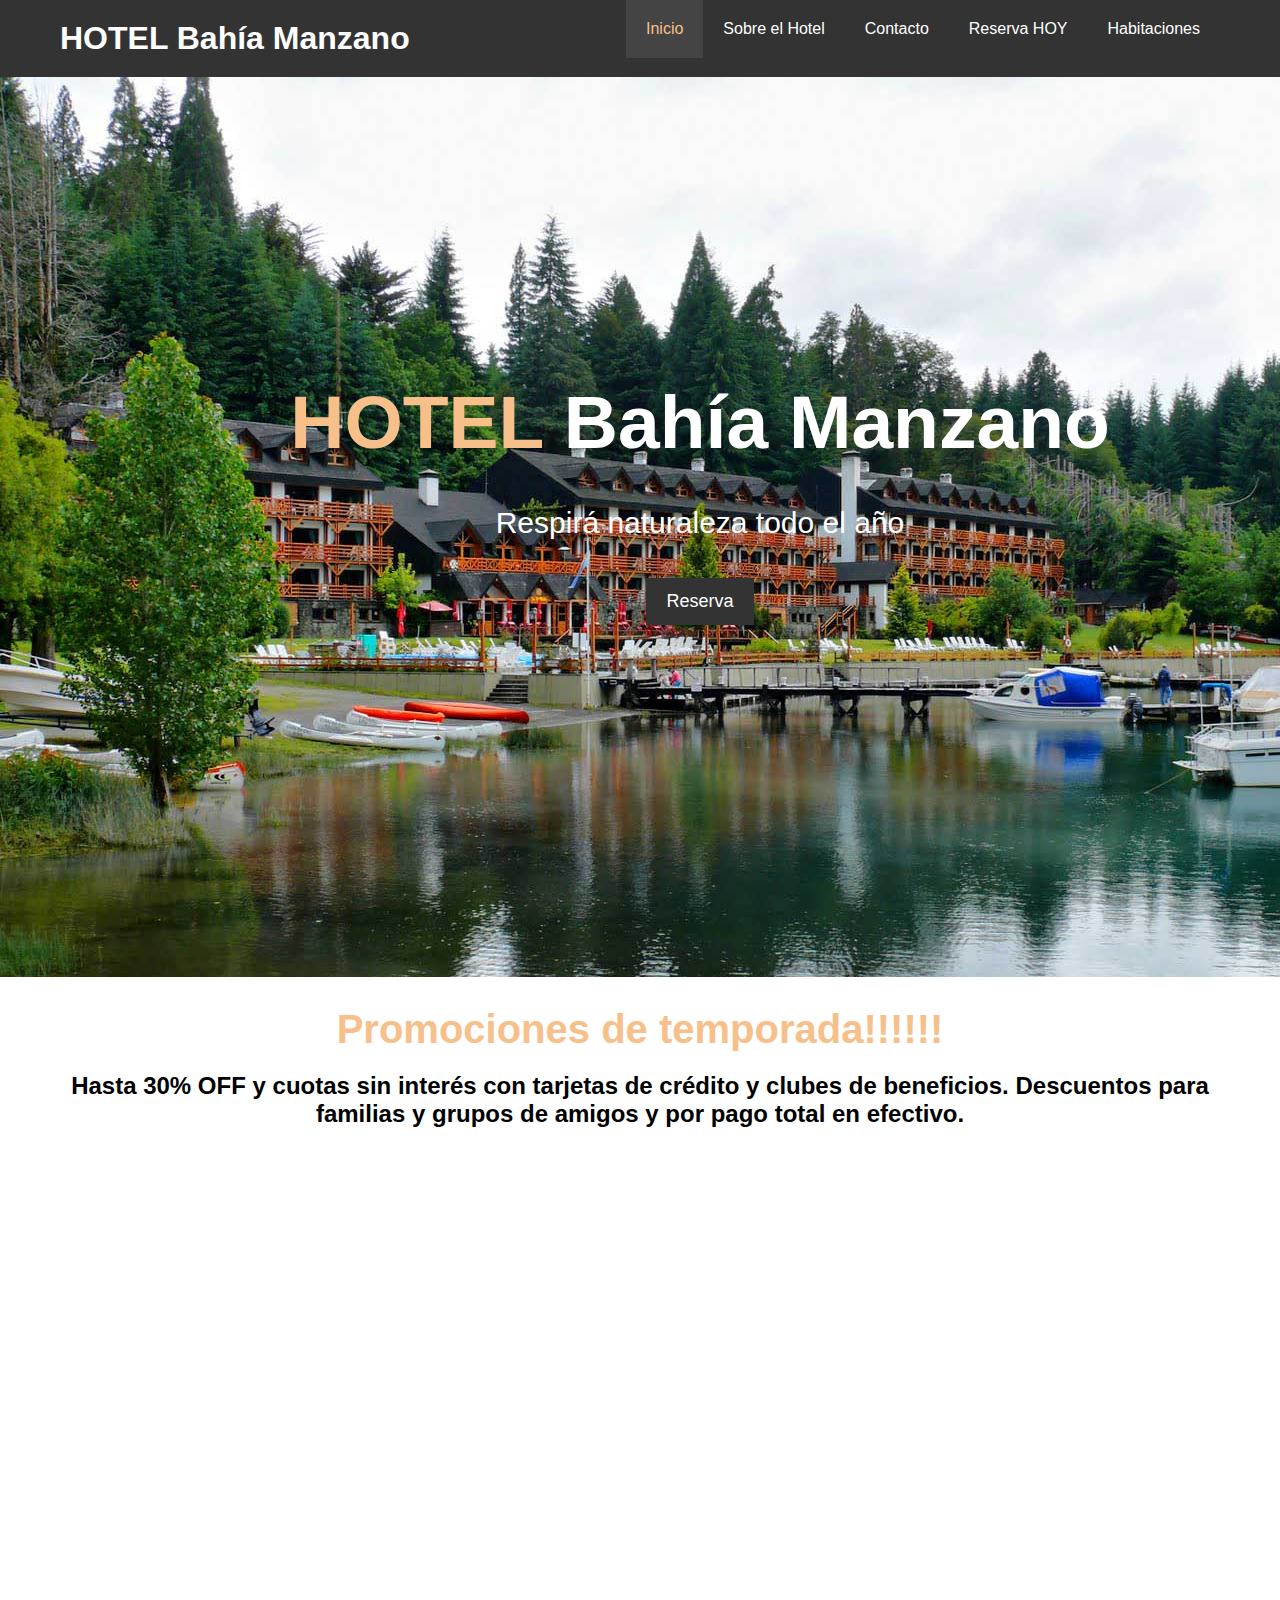
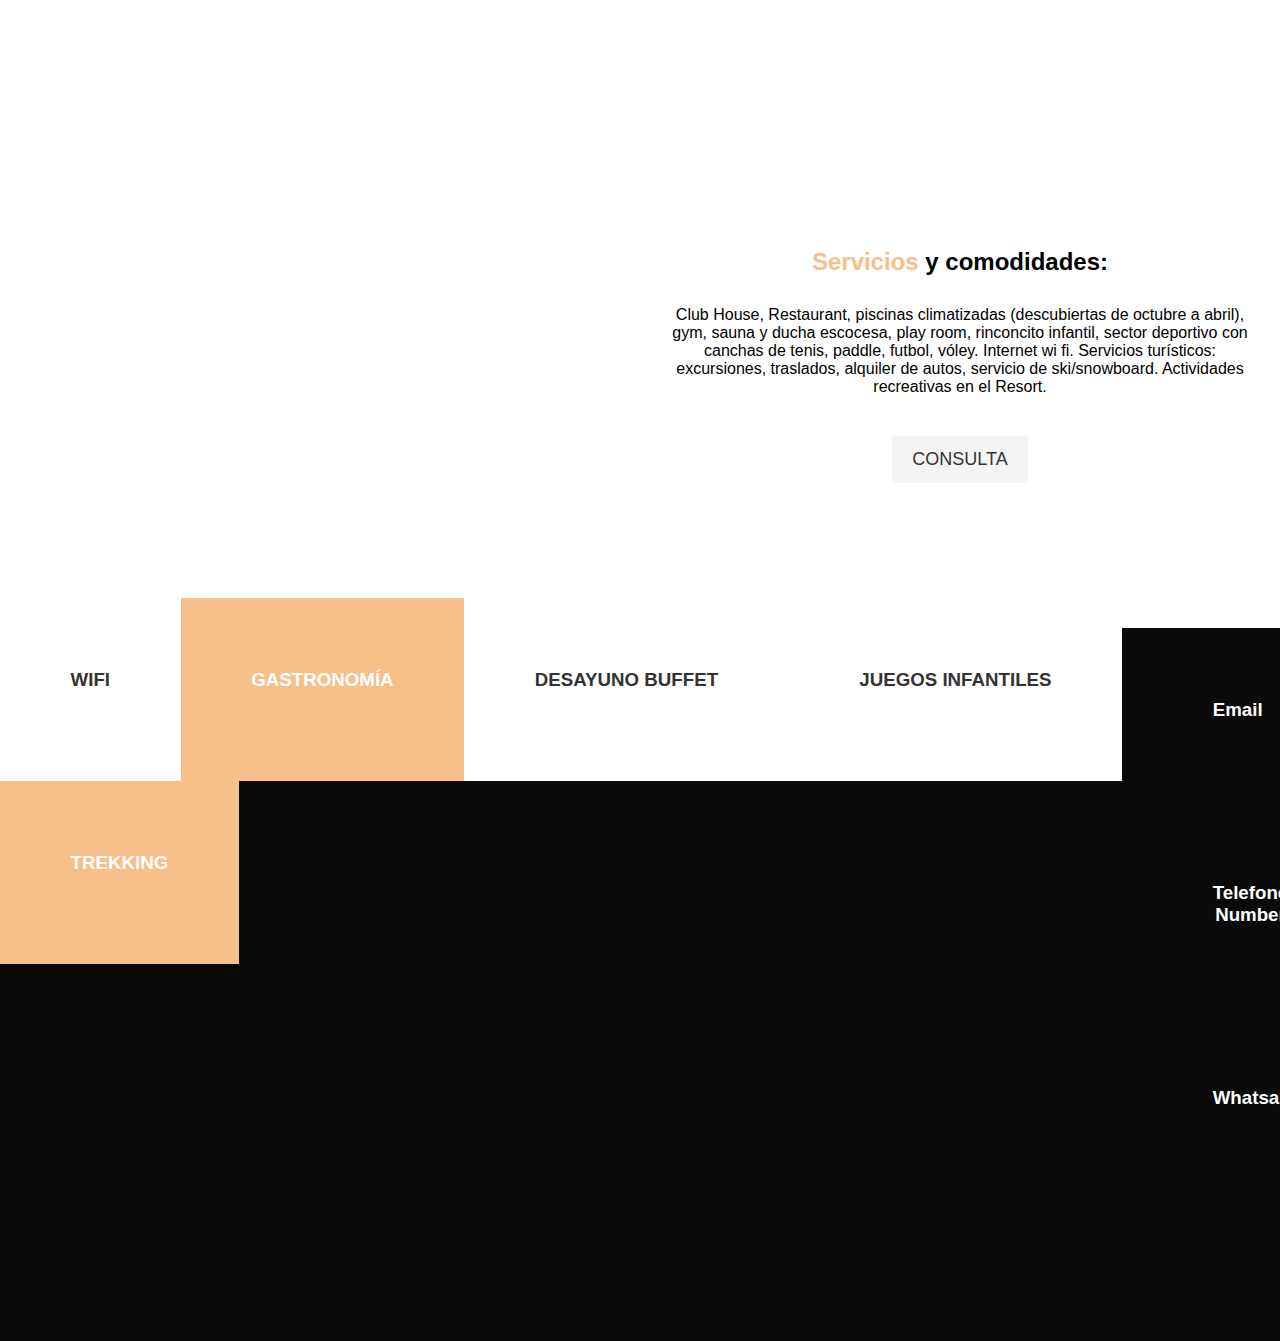
<file: index.html>
<!DOCTYPE html>
<html lang="en">
<head>
    <!-- Designed by:LjoveX
         It is 100% free to use-->

    <meta charset="UTF-8">
 


 
    <link rel="stylesheet" href="https://kendo.cdn.telerik.com/2020.3.1021/styles/kendo.default-v2.min.css" />

    <script src="https://kendo.cdn.telerik.com/2020.3.1021/js/jquery.min.js"></script>
    
    
    <script src="https://kendo.cdn.telerik.com/2020.3.1021/js/kendo.all.min.js"></script>

    <meta name="viewport" content="width=device-width, initial-scale=1.0">
    <meta http-equiv="X-UA-Compatible" content="ie=edge">
    <meta name="description" content="Dobro dosli u najbolji kafic na svetu">
    <meta name="keywords" content="Kafic">
    <link rel="stylesheet" href="https://use.fontawesome.com/releases/v5.6.1/css/all.css" integrity="sha384-gfdkjb5BdAXd+lj+gudLWI+BXq4IuLW5IT+brZEZsLFm++aCMlF1V92rMkPaX4PP" crossorigin="anonymous">
    <link rel="stylesheet" href="css/style.css">


  






    <title>Hotel Bahía Manzano- Hello</title>
     <!-- carusel con kendo -->
 
     <link rel="stylesheet" href="https://kendo.cdn.telerik.com/2020.3.1118/styles/kendo.default-v2.min.css" />

     <script src="https://kendo.cdn.telerik.com/2020.3.1118/js/jquery.min.js"></script>
     
     
     <script src="https://kendo.cdn.telerik.com/2020.3.1118/js/kendo.all.min.js"></script>
     
     <link rel="stylesheet" href="https://alejandraadalid.github.io/HotelBah/css/carusel.css">
   
    
</head>
<body>
    <header>
        <nav id="navbar">
        <div class="container">
                <h1 class="logo"><a href="index.html">HOTEL Bahía Manzano</a></h1>
                <ul>
                    <li><a class="current" href="index.html">Inicio</a></li>
                    <li><a href="sobre el hotel.html">Sobre el Hotel</a></li>
                    <li><a href="contact.html">Contacto</a></li>
                    <li><a href="Reserva.html">Reserva HOY</a></li>
                    <li><a href="Habitaciones.html">Habitaciones</a></li>
                </ul>
              </div>
            </nav>  
        
         <div id="showcase">
           <div class="container">
               <div class="showcase-content">
                   <h1><span class="text-primary">HOTEL</span> Bahía Manzano</h1>
                   <p class="lead"><H>Respirá naturaleza todo el año</H></p>
                   <a class="btn" href="Reserva.html">Reserva</a>
               </div>
           </div>
         </div>   
    </header>
  

    <section id="contact-form" class="py-3">
      <div class="container">
        <center> <h1 class="l-heading"><span class="text-primary">
          Promociones de temporada!!!!!! </span>  </h1>
          <h2>Hasta 30% OFF y cuotas sin interés con tarjetas de crédito y clubes de beneficios.
           Descuentos para familias y grupos de amigos y por pago total en efectivo.</h2></center>

      </div>



      <div id="example">
        <div style="margin:auto; width:70%">
          <div id="scrollView" style="width: 1022px; height:650px; max-width: 100%;">
                <div class="photo photo1" data-role="page">
                </div><div class="photo photo2" data-role="page">
                </div><div class="photo photo3" data-role="page">
                </div><div class="photo photo4" data-role="page">
                </div><div class="photo photo5" data-role="page">
                </div><div class="photo photo6" data-role="page">
                </div><div class="photo photo7" data-role="page">
                </div><div class="photo photo8" data-role="page">
                </div><div class="photo photo9" data-role="page">
                </div><div class="photo photo10" data-role="page">
                </div>
            </div>
        </div>
        <script>
            $(document).ready(function() {
                $("#scrollView").kendoScrollView({
                    enablePager: true,
                    contentHeight: "100%"
                });
            });
        </script>  
            
        
        



















  <section id="home-info" class="bg-dark">
      <div class="info-img"></div>
      <div class="info-content">
        <h2><span class="text-primary">Servicios</span> y comodidades:</h2>
        <p>
       
         
         
          Club House, Restaurant, piscinas climatizadas (descubiertas de octubre a abril), gym, sauna y ducha escocesa, play room, rinconcito infantil, sector deportivo con canchas de tenis, paddle, futbol, vóley. Internet wi fi. Servicios turísticos: excursiones, traslados, alquiler de autos, servicio de ski/snowboard. Actividades recreativas en el Resort.
        </p>
        <a href="contact.html" class="btn btn-light">CONSULTA</a>
      </div>
    

    


    




<section id="features">
         
<div class="box bg-light">
    <i class="fas fa-wifi fa-3x"></i>
       <h3>WIFI</h3>
       
   </div>
   <div class="box bg-primary">
    <i class="fas fa-utensils fa-3x"></i>
    <h3>GASTRONOMÍA</h3>
   
   </div>
   <div class="box bg-light">
    <i class="fas fa-coffee fa-3x"></i>
    <h3>DESAYUNO
        BUFFET</h3>
       
   </div>
   <div class="box bg-light">
    <i class="fas  fa-puzzle-piece fa-3x"></i>
    <h3>JUEGOS
        INFANTILES</h3>
  
   </div>
   <div class="box bg-primary">
    <i class="fas fa-hiking fa-3x"></i>
    <h3>TREKKING</h3>

  

   </div>



</div>


</SEction>


























       </section>

       <footer id="main-footer">  
        
        <section id="contact-info" class="bg-dark2">
          <div class="container">
             
              <div class="box">
                <a href="mailto:club@bahiamanzano.com"><i class="fas fa-envelope fa-3x"></a></i>
               <h3>Email</h3>


                </div>
                <div class="box">
                  <a href="tel:+5491169200508"><i class="fas fa-phone fa-3x"></a></i>
                 <h3>Telefone Number</h3>
                 
                </div>
                <div class="box">
                  <a href="https://api.whatsapp.com/send?phone=5491169200508"><i class="fab fa-whatsapp fa-3x"></a></i>
                 <h3>Whatsapp</h3>
                 
                </div>
               
                <div class="box">
                 
                 
                </div>










            




          </div>
 
      </section>
  






       </footer>




</body>
</html>
</file>
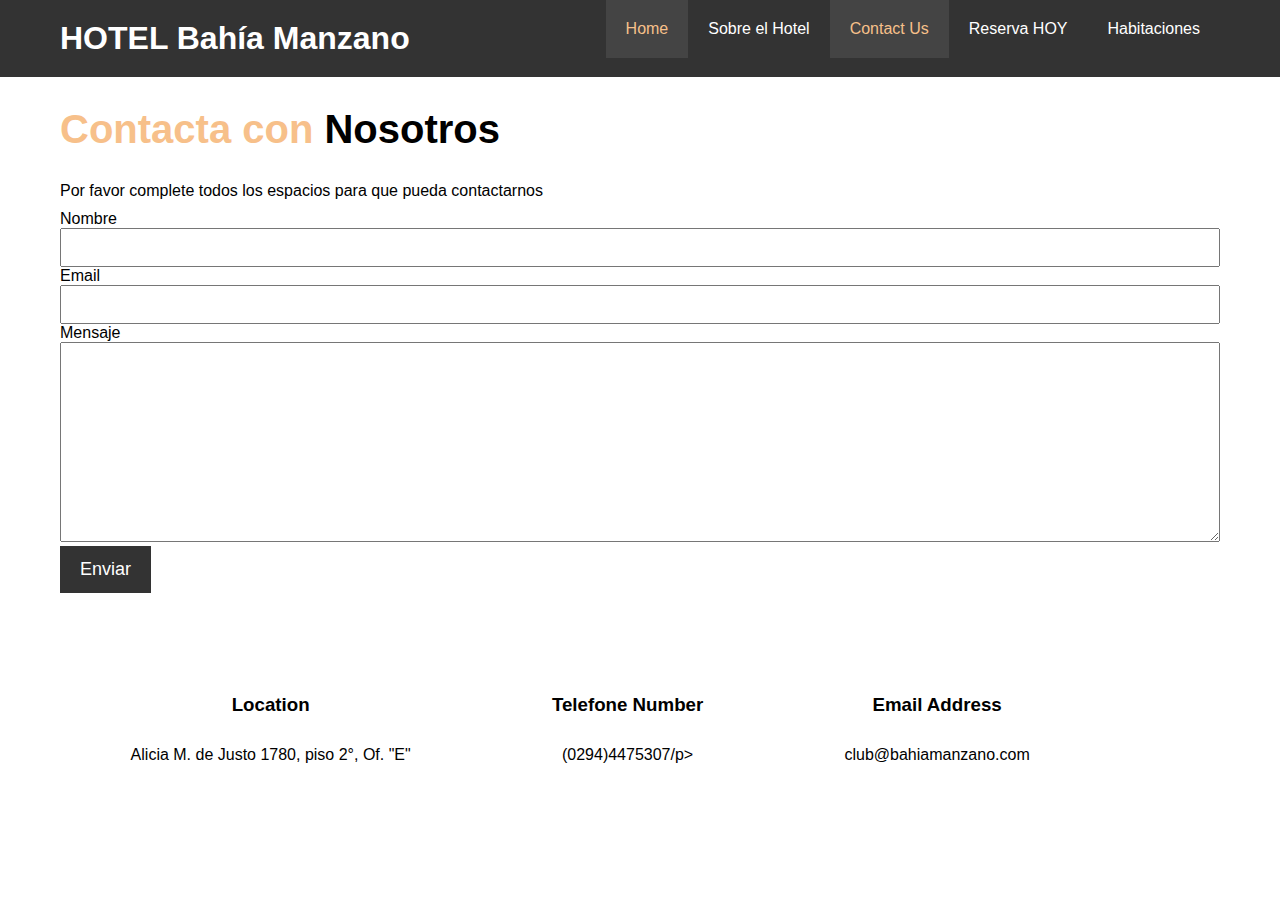
<file: contact.html>
<!DOCTYPE html>
<html lang="en">
<head>
    <meta charset="UTF-8">
    <meta name="viewport" content="width=device-width, initial-scale=1.0">
    <meta http-equiv="X-UA-Compatible" content="ie=edge">
    <meta name="description" content="Dobro dosli u najbolji kafic na svetu">
    <meta name="keywords" content="Kafic">
    <link rel="stylesheet" href="https://use.fontawesome.com/releases/v5.6.1/css/all.css" integrity="sha384-gfdkjb5BdAXd+lj+gudLWI+BXq4IuLW5IT+brZEZsLFm++aCMlF1V92rMkPaX4PP" crossorigin="anonymous">
    <link rel="stylesheet" href="css/style.css">
    <title>Hotel Bahía Manzano - Contact Us</title>
</head>
<body>
    <header>
        <nav id="navbar">
        <div class="container">
            <h1 class="logo"><a href="index.html">HOTEL Bahía Manzano </a></h1>
            <ul>
                <li><a class="current" href="index.html">Home</a></li>
                <li><a href="sobre el hotel.html">Sobre el Hotel</a></li>
                    <li><a class="current" href="contact.html">Contact Us</a></li>
                    <li><a href="Reserva.html">Reserva HOY</a></li>
                    <li><a href="Habitaciones.html">Habitaciones</a></li>
                </ul>
              </div>
            </nav>  
    </header>

     <section id="contact-form" class="py-3">
         <div class="container">
            <h1 class="l-heading"><span class="text-primary">Contacta con  </span>Nosotros</h1>
            <p>Por favor complete todos los espacios para que pueda contactarnos</p>
            <form action="process.php">
                <div class="form-group">
                   <laber for="name">Nombre</laber>
                   <input type="text" name="Name" id="Name">
                </div>
                <div class="form-group">
                   <laber for="email">Email</laber>
                   <input type="email" name="email" id="email">
                </div>
                <div class="form-group">
                   <laber for="message">Mensaje</laber>
                   <textarea type="email" name="message" id="message"></textarea>
                </div>
                <button type="submit" class="btn">Enviar</button>
            </form>
         </div>
     </section>
     <section id="contact-info" class="bg-dark">
         <div class="container">
            <div class="box ">
                <i class="fas fa-hotel fa-3x"></i>
                   <h3>Location</h3>
                   <p>Alicia M. de Justo 1780, piso 2°, Of. "E"</p>
               </div>
               <div class="box">
                <i class="fas fa-phone fa-3x"></i>
                <h3>Telefone Number</h3>
                <p> (0294)4475307/p>
               </div>
               <div class="box ">
                <i class="fas fa-envelope fa-3x"></i>
                <h3>Email Address</h3>
                <p>club@bahiamanzano.com </p>
               </div>
         </div>

     </section>
 
</body>
</html>
</file>
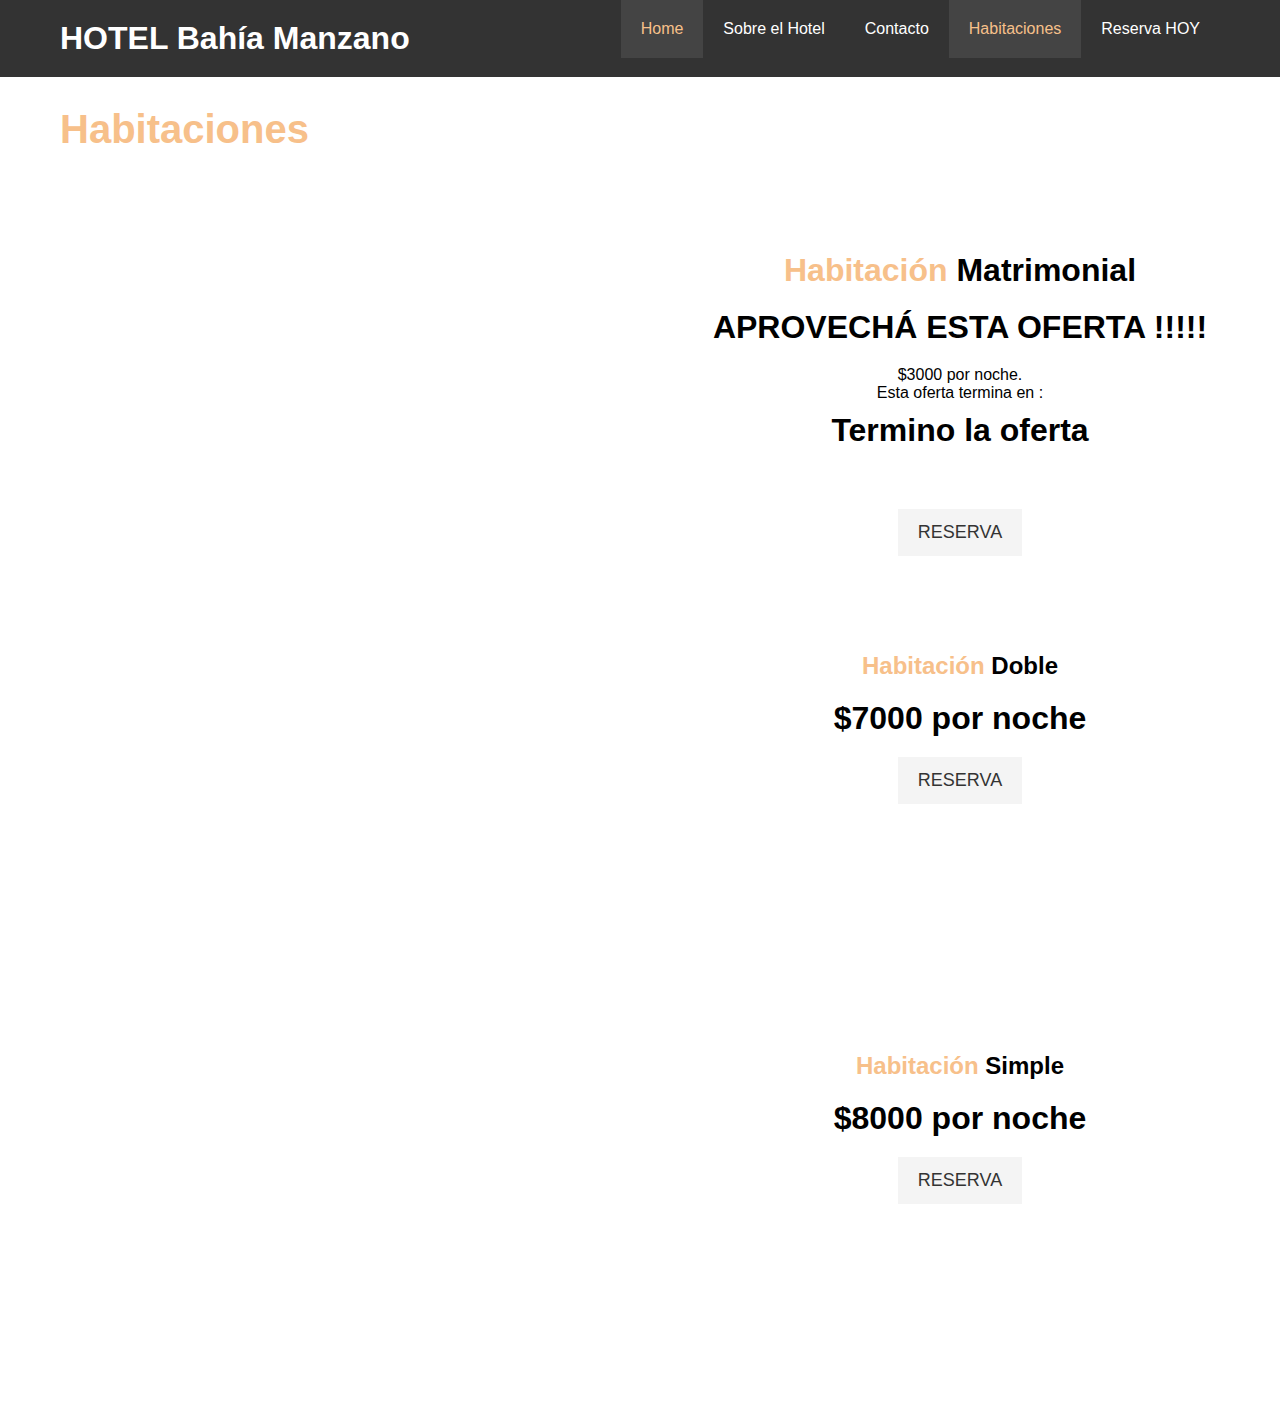
<file: Habitaciones.html>
<!DOCTYPE html>
<html lang="en">
<head>
    <meta charset="UTF-8">
    <meta name="viewport" content="width=device-width, initial-scale=1.0">
    <meta http-equiv="X-UA-Compatible" content="ie=edge">
    <meta name="description" content="Dobro dosli u najbolji kafic na svetu">
    <meta name="keywords" content="Kafic">
    <link rel="stylesheet" href="https://use.fontawesome.com/releases/v5.6.1/css/all.css" integrity="sha384-gfdkjb5BdAXd+lj+gudLWI+BXq4IuLW5IT+brZEZsLFm++aCMlF1V92rMkPaX4PP" crossorigin="anonymous">
    <link rel="stylesheet" href="css/style.css">

   

    <title>Hotel Bahía Manzano - Habitaciones</title>
</head>
<body>


    <header>
        <nav id="navbar">
        <div class="container">
            <h1 class="logo"><a href="index.html">HOTEL Bahía Manzano </a></h1>
            <ul>
                <li><a class="current" href="index.html">Home</a></li>
                <li><a href="sobre el hotel.html">Sobre el Hotel</a></li>
                <li><a href="contact.html">Contacto</a></li>
                    <li><a class="current" href="Habitaciones.html">Habitaciones</a></li>
                    <li><a href="Reserva.html">Reserva HOY</a></li>
                </ul>
              </div>
            </nav>  
    </header>

    <section id="contact-form" class="py-3">
        <div class="container">
           <h1 class="l-heading"><span class="text-primary">Habitaciones </span>  <i class="fas fa-door-open fa-x"></i> </h1>



        </div>

    </section>
   
    <section id="home-info" class="bg-dark">
        <div class="info1-img"></div>
        <div class="info-content">
          <h1><span class="text-primary">
            Habitación</span> Matrimonial</h1>   
        <h1>
           APROVECHÁ ESTA OFERTA !!!!!</h1>
         $3000 por noche.
        
          
<br> Esta oferta termina en :</br> 
<h1><p id="regresiva">Termino la oferta</p></h1>

      <a href="RESERVA.html" class="btn btn-light">RESERVA</a>
        </div>
    </section>

        <section id="home-info" class="bg-dark">
            <div class="info2-img"></div>
            <div class="info-content">
              <h2><span class="text-primary">
                Habitación</span> Doble</h2>
             
                <h1>
                    $7000 por noche</h1>
                 
              
              <a href="RESERVA.html" class="btn btn-light">RESERVA</a>
            </div>
      </section>





            <section id="home-info" class="bg-dark">
                <div class="info3-img"></div>
                <div class="info-content">
                  <h2><span class="text-primary"> Habitación</span> Simple</h2>
                  <h1> $8000 por noche</h1> 
                  <a href="RESERVA.html" class="btn btn-light">RESERVA</a>
                </div>
            </section>


            <script>
                // Set the date we're counting down to
                var countDownDate = new Date("Jan 2 , 2021 20:00:00").getTime();
                
                // Update the count down every 1 second
                var x = setInterval(function() {
                
                  // Get today's date and time
                  var now = new Date().getTime();
                    
                  // Find the distance between now and the count down date
                  var distance = countDownDate - now;
                    
                  // Time calculations for days, hours, minutes and seconds
                  var days = Math.floor(distance / (1000 * 60 * 60 * 24));
                  var hours = Math.floor((distance % (1000 * 60 * 60 * 24)) / (1000 * 60 * 60));
                  var minutes = Math.floor((distance % (1000 * 60 * 60)) / (1000 * 60));
                  var seconds = Math.floor((distance % (1000 * 60)) / 1000);
                    
                  // Output the result in an element with id="demo"
                  document.getElementById("regresiva").innerHTML = days + "d " + hours + "h "
                  + minutes + "m " + seconds + "s ";
                    
                  // If the count down is over, write some text 
                  if (distance < 0) {
                    clearInterval(x);
                    document.getElementById("regresiva").innerHTML = "¡Esta oferta termina hoy 2 de Enero del 2021, Feliz año nuevo =)!";
                  }
                }, 1000);
                </script>

</body>
</html>
</file>
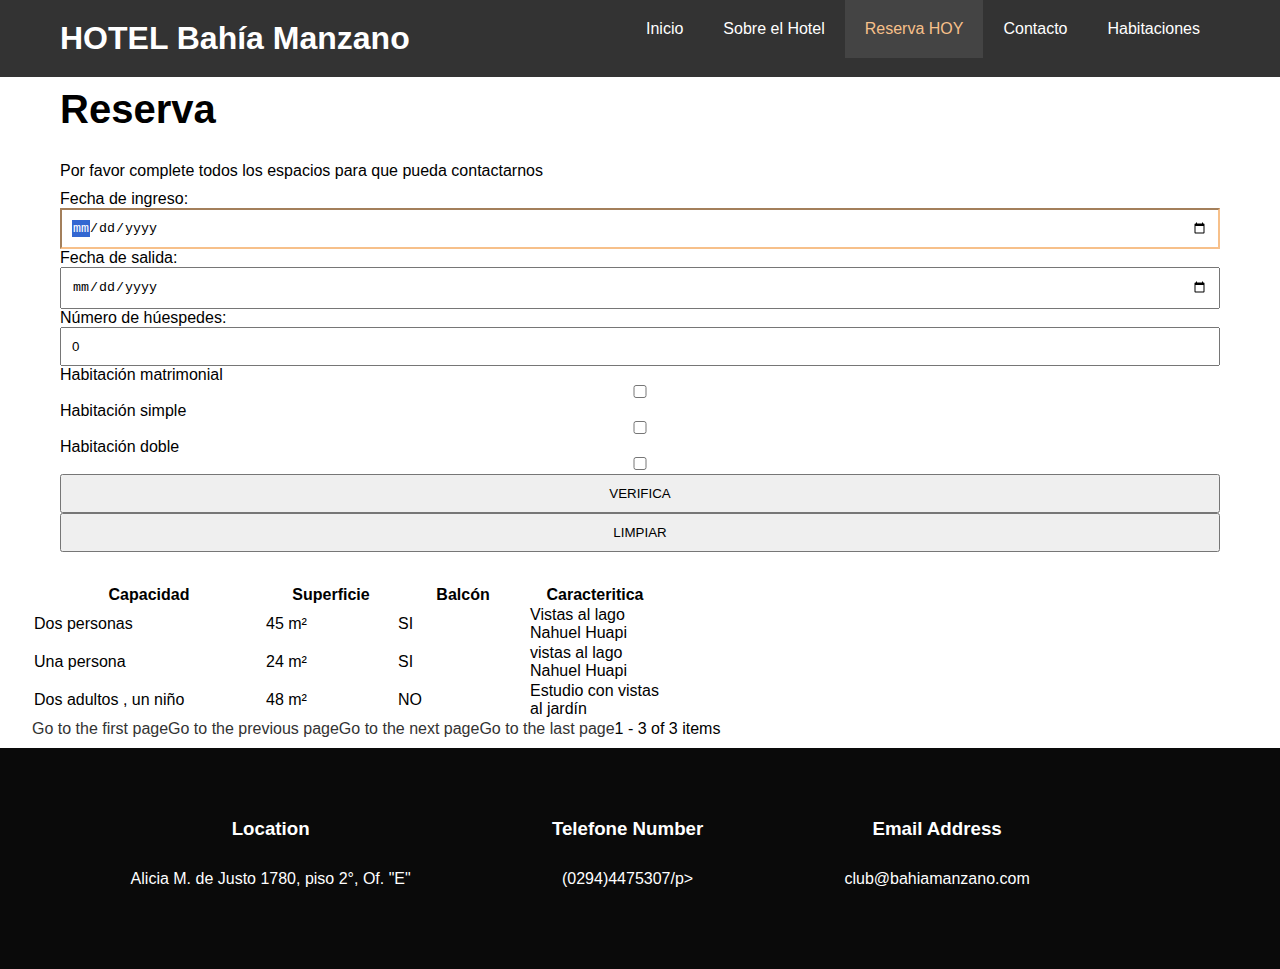
<file: Reserva.html>
<!DOCTYPE html>
<html lang="en">
<head>
    <meta charset="UTF-8">


    
    <link rel="stylesheet" href="http://kendo.cdn.telerik.com/2016.2.714/styles/kendo.common.min.css">
    <link rel="stylesheet" href="http://kendo.cdn.telerik.com/2016.2.714/styles/kendo.default.min.css">
    <script src="jquery-1.9.1.min.js"></script>
    <script src="kendo.all.min.js"></script>



    
    







    <meta name="viewport" content="width=device-width, initial-scale=1.0">
    <meta http-equiv="X-UA-Compatible" content="ie=edge">
    <meta name="description" content="Dobro dosli u najbolji kafic na svetu">
    <meta name="keywords" content="Kafic">
    <link rel="stylesheet" href="https://use.fontawesome.com/releases/v5.6.1/css/all.css" integrity="sha384-gfdkjb5BdAXd+lj+gudLWI+BXq4IuLW5IT+brZEZsLFm++aCMlF1V92rMkPaX4PP" crossorigin="anonymous">
    <link rel="stylesheet" href="css/style.css">
    <title>Hotel Bahía Manzano - Contact Us</title>
</head>
<body>
    <header>
        <nav id="navbar">
        <div class="container">
            <h1 class="logo"><a href="index.html">HOTEL Bahía Manzano </a></h1>
            <ul>
                <li><a href="index.html">Inicio </a></li>
               
                <li><a href="sobre el hotel.html">Sobre el Hotel</a></li>
                    <li><a class="current" href=">Reserva .html">Reserva HOY</a></li>
                    <li><a href="contact.html">Contacto </a></li>
                    <li><a href="Habitaciones.html">Habitaciones</a></li>
                </ul>
              </div>
            </nav>  
    </header>


     <section id="contact-form" class="py-1">
         <div class="container">
            <h1 class="l-heading"><span class="text-primary"> </span>Reserva</h1>
            <p>Por favor complete todos los espacios para que pueda contactarnos</p>
          



            <div class="formulario">
                <form class="reservar" action="habitaciones.html" method="get">
                    <div class="fechas">
                        <span>Fecha de ingreso: </span>
                        <input type="date" name="fechaInicio" placeholder="dd/mm/aaaa" required autofocus>
                        <span>Fecha de salida: </span>
                        <input type="date" name="fechaFin" placeholder="dd/mm/aaaa" required >
                        <span>Número de húespedes: </span>
                        <input type="number" name="numeroMascotas" value="0" required>
                    </div>
                    <div class="habitacion">
                        <span>Habitación matrimonial </span>
                        <input type="checkbox" name="matri" value="Habitación  matrimonial">
                        <span>Habitación simple </span>
                        <input type="checkbox" name=" simple" value="Habitación simple ">
                        <span>Habitación doble</span>
                        <input type="checkbox" name="doble" value="Habitación doble">
                    </div>
                    <div class="btonform">
                        <input class="btonSubmit" type="submit" value="VERIFICA">
                        <input class="btonReset" type="reset" value="LIMPIAR">
                    </div>
                </form>
            </div>
            </div>
            
<section>
</div>
<script src="idex.js"></script>
<div class="grilla" style="width: 95%; margin: auto; padding-top: 2rem;">
    <div id="example">
        <div id="grid"></div>
    
        <script>
            $(document).ready(function() {
                $("#grid").kendoGrid({
                    dataSource: {
                        data:Capacidad,
                        schema: {
                            model: {
                                fields: {
                                    Capacidad: { type: "string" },
                                    Superficie: { type: "string" },
                                    balcón: { type: "number,string" },
                                    Caracteritica: { type: "number,string" },
                                   
                                }
                            }
                        },
                        pageSize: 4
                    },
                    height: "185 px",
                    scrollable: false,
                    sortable: false,
                    filterable: false,
                    pageable: {
                        input: false,
                        numeric: false
                    },
                    columns: [
                        
                        { field: "Capacidad", title: "Capacidad", width: "230px" },
                        { field: "Superficie", title: "Superficie", format: "{0:c}", width: "130px" },
                        { field: "Balcón", title: "Balcón", width: "130px" },
                        { field: "Caracteritica", title: "Caracteritica", width: "130px" },
                       
                        
                    ]
                });
            });
        </script>
    </div>
</div>            
</section>

     </section>
     <section id="contact-info" class="bg-dark2">
        
            <div class="container">
            <div class="box ">
                <i class="fas fa-hotel fa-3x"></i>
                   <h3>Location</h3>
                   <p>Alicia M. de Justo 1780, piso 2°, Of. "E"</p>
               </div>
               <div class="box">
                <i class="fas fa-phone fa-3x"></i>
                <h3>Telefone Number</h3>
                <p> (0294)4475307/p>
               </div>
               <div class="box ">
                <i class="fas fa-envelope fa-3x"></i>
                <h3>Email Address</h3>
                <p>club@bahiamanzano.com </p>
               </div>






              

         </div>

   
    </section>



    <script>

        const imagenes = {
         '10': 'https://static.vecteezy.com/system/resources/previews/001/500/512/non_2x/cloudy-weather-icon-free-vector.jpg'
        };
        
        const section = document.querySelector("section");
        const header = document.querySelector("header");
        //le pido a esta url... 
        
        const requestURL="https://ws.smn.gob.ar/map_items/forecast/1";
        const request = new XMLHttpRequest();
        
        //aca le estoy pidiendo a la pagina url : un archivo json//
        
        request.open('GET',requestURL);
        request.responseType = 'json';
        request.send();
        
        //aca le estoy pidiendo 200 respuestas que tengan "rosario" en el nombre
        //en el listado de arrays que aparece en la consola//
        
        request.onload = function() {
        const localidades = request.response;
        var dia;
        var tituloheader;
        var pronostico;
        var pronostico_img;
        for(var i=0; i <=200; i++ )
        {
            if(localidades[i]['name']=="Rosario") //Es doble == porque esto significa comparar, un solo = significa asignar un valor. Es distinto.
            {
                //console.log(localidades[i]['name']);
                dia=localidades[i]['weather'];
                console.log(localidades[i]['name']); //DESCRIPCION DEL CLIMA POR CONSOLA
                console.log(dia['morning_desc']);   //DESRIPCION DEL CLIMA POR CONSOLA
        
                tituloheader = localidades[i]['name'];   
                pronostico = dia['morning_desc'];
                pronostico_img = imagenes[dia['morning_id']]
                
            }
        }
        //aca transformamos la info que nos dio en variable
        llenarheader(tituloheader);
        llenarsection(pronostico, pronostico_img);
        }
        
        //LLENAMOS EL HEADEEEEEER AL FIN
        
        function llenarheader(tituloheader){
        const encabezado = document.createElement("article");
        
        
        //creá una constante que se llame encabezado y crea un elemento article
        const myParal = document.createElement('p'); // tambien un elemento p de parrafo
        myParal.textContent = 'Localidad ' + tituloheader; // poneme "localidad + el tituloheader , que va a ser la ciudad"
        encabezado.appendChild(myParal);
        header.appendChild(encabezado);  // appendChild se usa para ponerle contenido a algo desde js
        
        
        }
        
        
        //LLENAMOS SECTIOOOOOOOOOON
        
        function llenarsection(pronostico, pronostico_img){ 
        const seccion = document.createElement("article");
        
        //agregamos la imagen
        
        const imagenEle = document.createElement('img');
        imagenEle.src = pronostico_img;
        imagenEle.width = 200;
        imagenEle.height = 200;
        seccion.appendChild(imagenEle);
        section.appendChild(seccion);
        
        const seccion2 = document.createElement("article");
        const myPara2 = document.createElement('p');
        myPara2.textContent = 'Pronostico' + pronostico;
        seccion2.appendChild(myPara2);
        section.appendChild(seccion2);
        }
        
       
        </script>
        















</body>
</html>
</file>
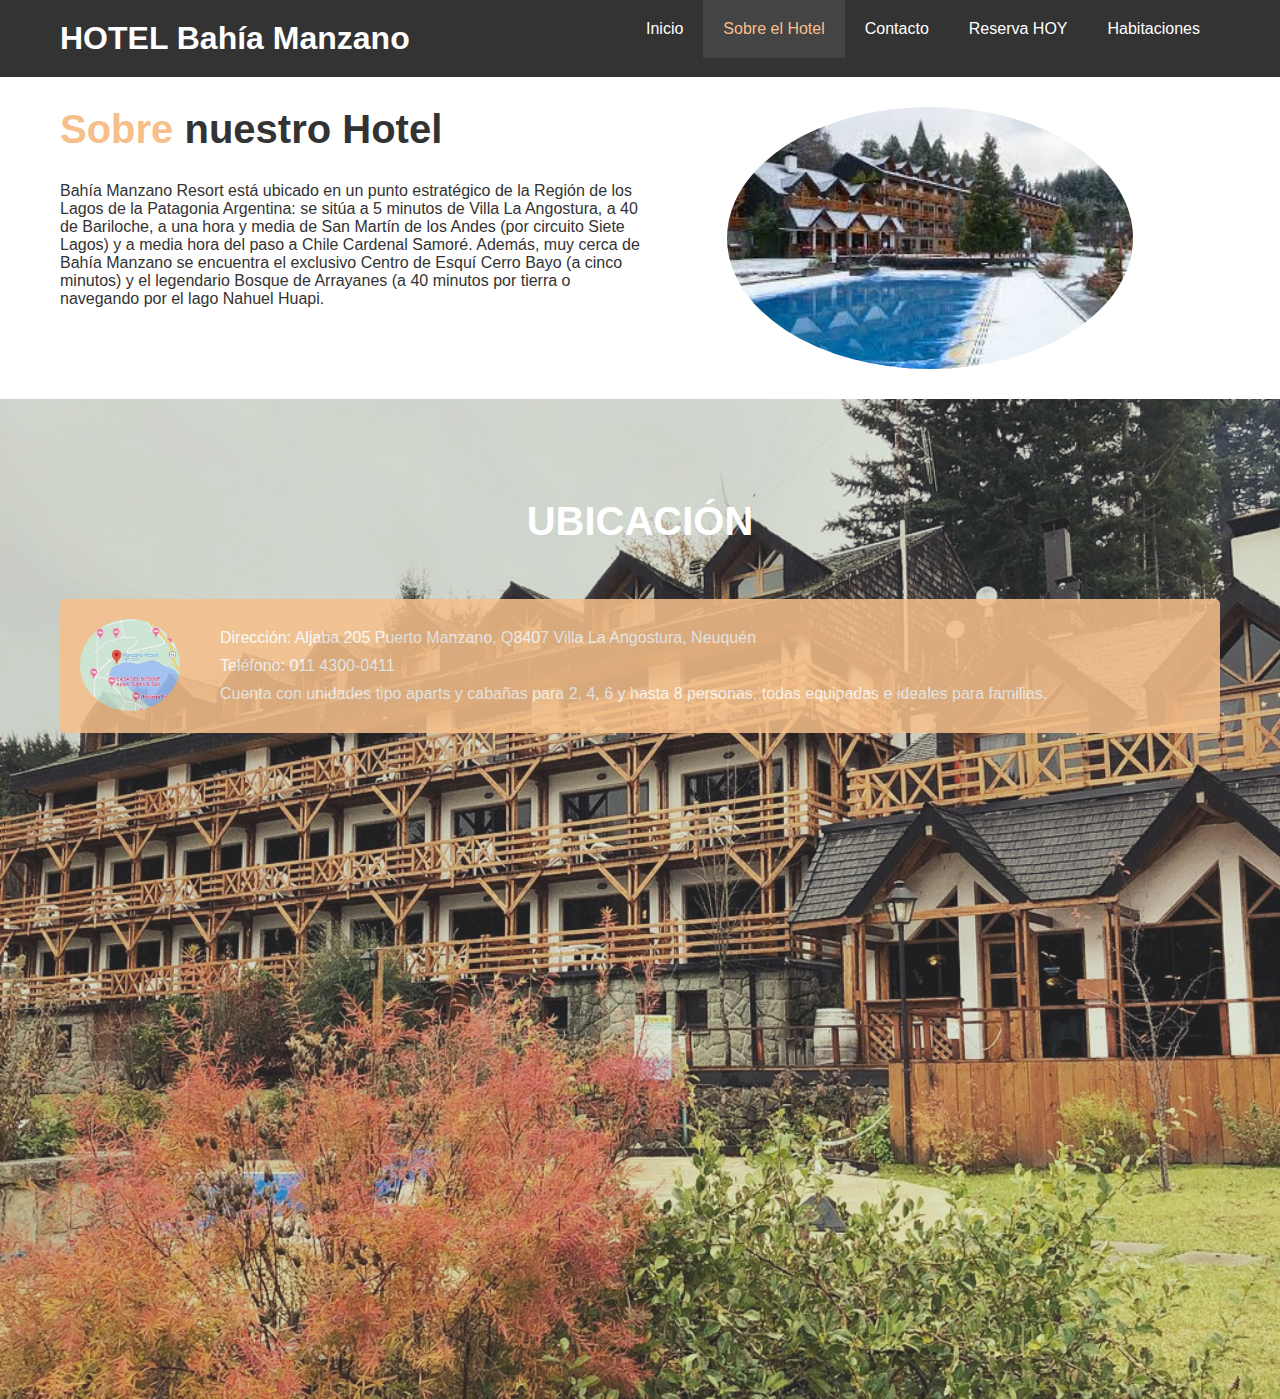
<file: sobre el hotel.html>
<!DOCTYPE html>
<html lang="en">
<head>
    <meta charset="UTF-8">
    <meta name="viewport" content="width=device-width, initial-scale=1.0">
    <meta http-equiv="X-UA-Compatible" content="ie=edge">
    <meta name="description" content="Dobro dosli u najbolji kafic na svetu">
    <meta name="keywords" content="Kafic">
    <link rel="stylesheet" href="css/style.css">

    <link rel="stylesheet" href="https://kendo.cdn.telerik.com/2020.3.1021/styles/kendo.default-v2.min.css" />

    <script src="https://kendo.cdn.telerik.com/2020.3.1021/js/jquery.min.js"></script>
    
    
    <script src="https://kendo.cdn.telerik.com/2020.3.1021/js/kendo.all.min.js"></script>


    <title>HOTEL Bahía Manzano - Sobre el hotel</title>

</head>
<body>
    <header>
        <nav id="navbar">
        <div class="container">
                <h1 class="logo"><a href="index.html">HOTEL Bahía Manzano</a></h1>
                <ul>
                    <li><a  href="index.html">Inicio</a></li>
                    <li><a class="current" href="sobre el hotel.html">Sobre el Hotel</a></li>
                    <li><a href="contact.html">Contacto</a></li>
                    <li><a href="Reserva.html">Reserva HOY</a></li>
                   <li><a href="Habitaciones.html">Habitaciones</a></li>

                </ul>
              </div>
            </nav>  
    </header>
   <section id="about-info" class="bg-light py-3">
       <div class="container">
           <div class="info-left">
               <h1 class="l-heading"> <span class="text-primary">Sobre</span> nuestro Hotel </h1>

               <p> Bahía Manzano Resort está ubicado en un punto estratégico de la Región de los Lagos de la Patagonia Argentina: 
                   se sitúa a 5 minutos de Villa La Angostura, a 40 de Bariloche, a una hora y media de San Martín de los Andes 
                   (por circuito Siete Lagos) y a media hora del paso a Chile Cardenal Samoré. Además, muy cerca de Bahía Manzano se encuentra
                    el exclusivo Centro de Esquí Cerro Bayo (a cinco minutos) y el legendario Bosque de Arrayanes 
                    (a 40 minutos por tierra o navegando por el lago Nahuel Huapi.</p>


               
                </div>
                <div class="info-right">
                    <img src="./img/photo-2.jpg" alt="Hotel">
                </div>
            </div>
        </section>
        <div class="clr"></div>
   </section>
   <div class="clr"></div>

   <section id="testimonials" class="py-3">
    <div class="container">
       <h2 class="l-heading ">UBICACIÓN</h2>
       
       <div class="testimonial bg-primary">
        <img src="./img/person-1.jpg" alt="Samanta">
        <p>Dirección: Aljaba 205 Puerto Manzano, Q8407 Villa La Angostura, Neuquén</p>
            <p>Teléfono: 011 4300-0411</p>
             <p>Cuenta con unidades tipo aparts y cabañas para 2, 4, 6 y hasta 8 personas, todas equipadas e ideales para familias.</p>

    </div>

     
     <p>


        <div>
            <section>
             <div id="example">
               
               <div id="map"></div>
               
               <script>
                   function createMap() {
                       $("#map").kendoMap({
                           center: [ -40.799093, -71.597677 ],
                           zoom: 5,
                           layers: [{
                               type: "tile",
                               urlTemplate: "http://#= subdomain #.tile.openstreetmap.org/#= zoom #/#= x #/#= y #.png",
                               subdomains: ["a", "b", "c"],
                               attribution: "&copy; <a href='http://osm.org/copyright'>OpenStreetMap contributors</a>"
                           }],
                           markers: [{
                               location: [-40.799022, -71.5967414],
                               shape: "pinTarget",
                               tooltip: {
                                   content: "Villa La Angostura, Argentina"
                               }
                           }]
                   });
               }
           
               $(document).ready(createMap);
               </script>
         
         
         
           </section>






















     </p>
    
    
     
     
     
     
        
        
    </div>
   </div>











</body>
</html>
</file>
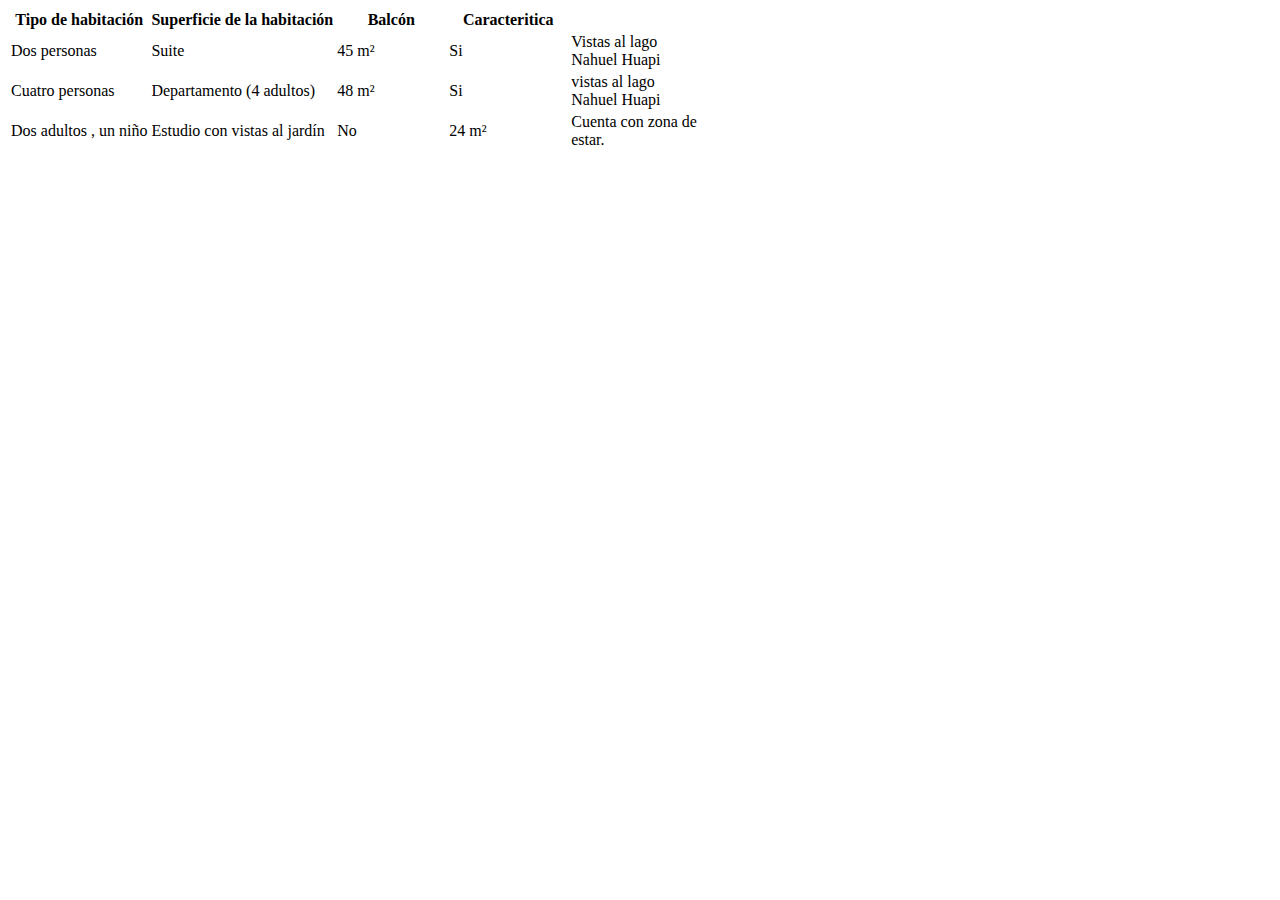
<file: Grid-main/index - copia.html>
<!DOCTYPE html>
<html>
 <head>
    <title></title>
    <link rel="stylesheet" href="http://kendo.cdn.telerik.com/2016.2.714/styles/kendo.common.min.css">
    <link rel="stylesheet" href="http://kendo.cdn.telerik.com/2016.2.714/styles/kendo.default.min.css">
    <script src="http://code.jquery.com/jquery-1.9.1.min.js"></script>
    <script src="http://kendo.cdn.telerik.com/2016.2.714/js/kendo.all.min.js"></script>

    

</head>
<body>

        <div id="example">
            <table id="grid">
                <colgroup>
                    <col />
                    <col />
                    <col style="width:110px" />
                    <col style="width:120px" />
                    <col style="width:130px" />
                </colgroup>
                <thead>
                    <tr>
                        <th data-field="Capacidad">Tipo de habitación</th>
                        <th data-field="Superficie">Superficie de la habitación </th>
                        <th data-field="Balcón">Balcón</th>
                        <th data-field="Precio">Caracteritica</th>
                    </tr>
                </thead>
                <tbody>
                    <tr>
                        <td>Dos personas</td>
                        <td>Suite</td>
                        <td>45 m² </td>
                        <td>Si</td>
                        <td>Vistas al lago Nahuel Huapi</td>
                    </tr>
                    <tr>
                        <td>Cuatro personas</td>
                        <td>Departamento (4 adultos)</td>
                        <td>48 m²</td>
                        <td>Si</td>
                        <td>vistas al lago Nahuel Huapi</td>
                    </tr> 
                    <tr>
                        <td>Dos adultos , un niño</td>
                        <td>Estudio con vistas al jardín</td>
                        <td>No</td>
                        <td>24 m²</td>
                        <td>Cuenta con zona de estar.</td>
                    </tr>
                </tbody>
            </table>

            <script>
                $(document).ready(function() {
                    $("#grid").kendoGrid({
                        height: 550,
                        sortable: true
                    });
                });
            </script>
        </div>

</body>
</html>
</file>
<file: css/style.css>
/* Reset */
 *{  
    margin: 0;
    padding: 0;
    box-sizing: border-box;
}


/* Main Styling */
html  body{
 font-family: 'Segoe UI', Tahoma, Geneva, Verdana, sans-serif;
 line-height: 1,7em;
}
a{
    color:#333;
    text-decoration: none;
}
h1,h2,h3 {
    padding-bottom:20px;
}

p{
    margin:10px 0;
}

/* Utility Classes */
.container{
    margin:auto;
    max-width: 1200px;
    overflow:auto;
    padding:0 20px;

}

.text-primary{
    color:#f7c08a;
}

.lead{
    font-size:30px;
}

.btn{
    display:inline-block;
    font-size:18px;
    color:#fff;
    background:#333;
    padding:13px 20px;
    border:none;
    cursor:pointer;
}

.btn:hover{
    background:#f7c08a;
    color:#333
}
.btn-light {
    background: #f4f4f4;
    color: #333;
  }
  
  .bg-dark {
    background: rgb(255, 255, 255);
    color: rgb(0, 0, 0);
  }

  .bg-dark2 {
    background:  rgb(10, 10, 10);
    color: rgb(255, 255, 255);
  }

  .bg-light {
    background: #ffffff;
    color: #333;
  }
  
  .bg-primary {
    background: #f7c08a;
    color: rgb(255, 255, 255);
  }
  .clr{
      clear:both;
  }
  .l-heading{
      font-size:40px;
  }
 
  /* Padding */
  .py-1{padding:10px 0 ;}
  .py-2{padding:20px 0 ;}
  .py-3{padding:30px 0 ;}

/* Navbar */
#navbar{
    background:#333;
    color:#fff;
    overflow:auto;
}

#navbar a{
    color:#fff
}

#navbar h1{
    float:left;
    padding-top:20px;
}

#navbar ul{
    list-style:none;
    float:right;
}

#navbar ul li {
 float:left;
}

#navbar ul li a{
    display:block;
    padding:20px;
    text-align: center;
}

#navbar ul li a:hover,
 #navbar ul li a.current{
    background:#444;
    color:#f7c08a;
}

/* showcase */

#showcase{
    background-image: url('../img/showcase.webp'); no-repeat 
    center center/cover;
    height: 900px;
    width: 1400px ;
    
}

#showcase .showcase-content{
    color:#fff;
    text-align:center;
    padding-top: 300px;
}

#showcase .showcase-content h1{
    font-size:75px;
    line-height:1.2em;
}

#showcase .showcase-content p {
    padding-bottom:20px;
    line-height: 1.7em;
}
#home-info {
    height: 400px;
  }
  
  #home-info .info-img {
    float: left;
    width: 50%;
    background: url('https://alejandraadalid.github.io/HotelBah/img/photo-1.jpg') ;
    min-height: 100%;
    
  }
 

  #home-info .info1-img {
    float: left;
    width: 50%;
    background: url('https://alejandraadalid.github.io/HotelBah/img/img/slide_12.jpg') ;
    min-height: 100%;
    
  }
    
  #home-info  .info2-img {
    float: left;
    width: 50%;
    background: url('https://alejandraadalid.github.io/HotelBah/habit/doble.jpg') no-repeat;
    min-height: 100%;
    
  }


    
#home-info  .info3-img {
  float: left;
  width: 50%;
  background: url('https://alejandraadalid.github.io/HotelBah/habit/Simple.jpg') no-repeat;
  min-height: 100%;
  
}
   
#home-info  .info4-img {
  float: left;
  width: 50%;
  background: url('https://alejandraadalid.github.io/HotelBah/img/img/slide_12.jpg') no-repeat;
  min-height: 100%;
  
}

  #home-info .info-content {
    float: right;
    width: 50%;
    height: 100%;
    text-align: center;
    padding: 50px 30px;
    overflow: hidden;
    
  }
  
  #home-info .info-content p {
    padding-bottom: 30px;
  }
/* Features */
.box{
    float:left;
    widows: 33%;
    padding: 70.6px;
    text-align:center;
}

.box i{
    margin-bottom:10px;
}

/* About Info */
#about-info .info-right{
    float:right;
    width:50%;
    min-height:100%;
}
#about-info .info-left{
    float:left;
    width:50%;
    min-height: 100%;
}

#about-info .info-right img{
    display:block;
    margin:auto;
    width:70%;
    border-radius:50%;
}
#testimonials{
    height:1000px;
    background:url('../img/test-bg.png') no-repeat center center/cover;
    padding-top:100px;
}

#testimonials .testimonial img{
    width:100px;
    float:left;
    margin-right:40px;
    border-radius:50%;
}

#testimonials  h2{
    color:#fff;
    text-align:center;
    padding-bottom:55px;
}

#testimonials .testimonial{
    padding:20px;
    margin-bottom:40px;
    border-radius:5px;
    opacity: 0.85;
}
#contact-form .form-group{
    mairgin-bottom:20px;
}
#contact-form label{
    display:block;
    margin-bottom:5px;
}

#contact-form input, #contact-form textarea {
    width:100%;
    padding:10px;
    border:1px #ddd slod;
}

#contact-form textarea{
    height:200px;
}
#contact-form input:focus, #contact-form textarea:focus {
    outline:none;
    border-color:#f7c08a
}
</file>
